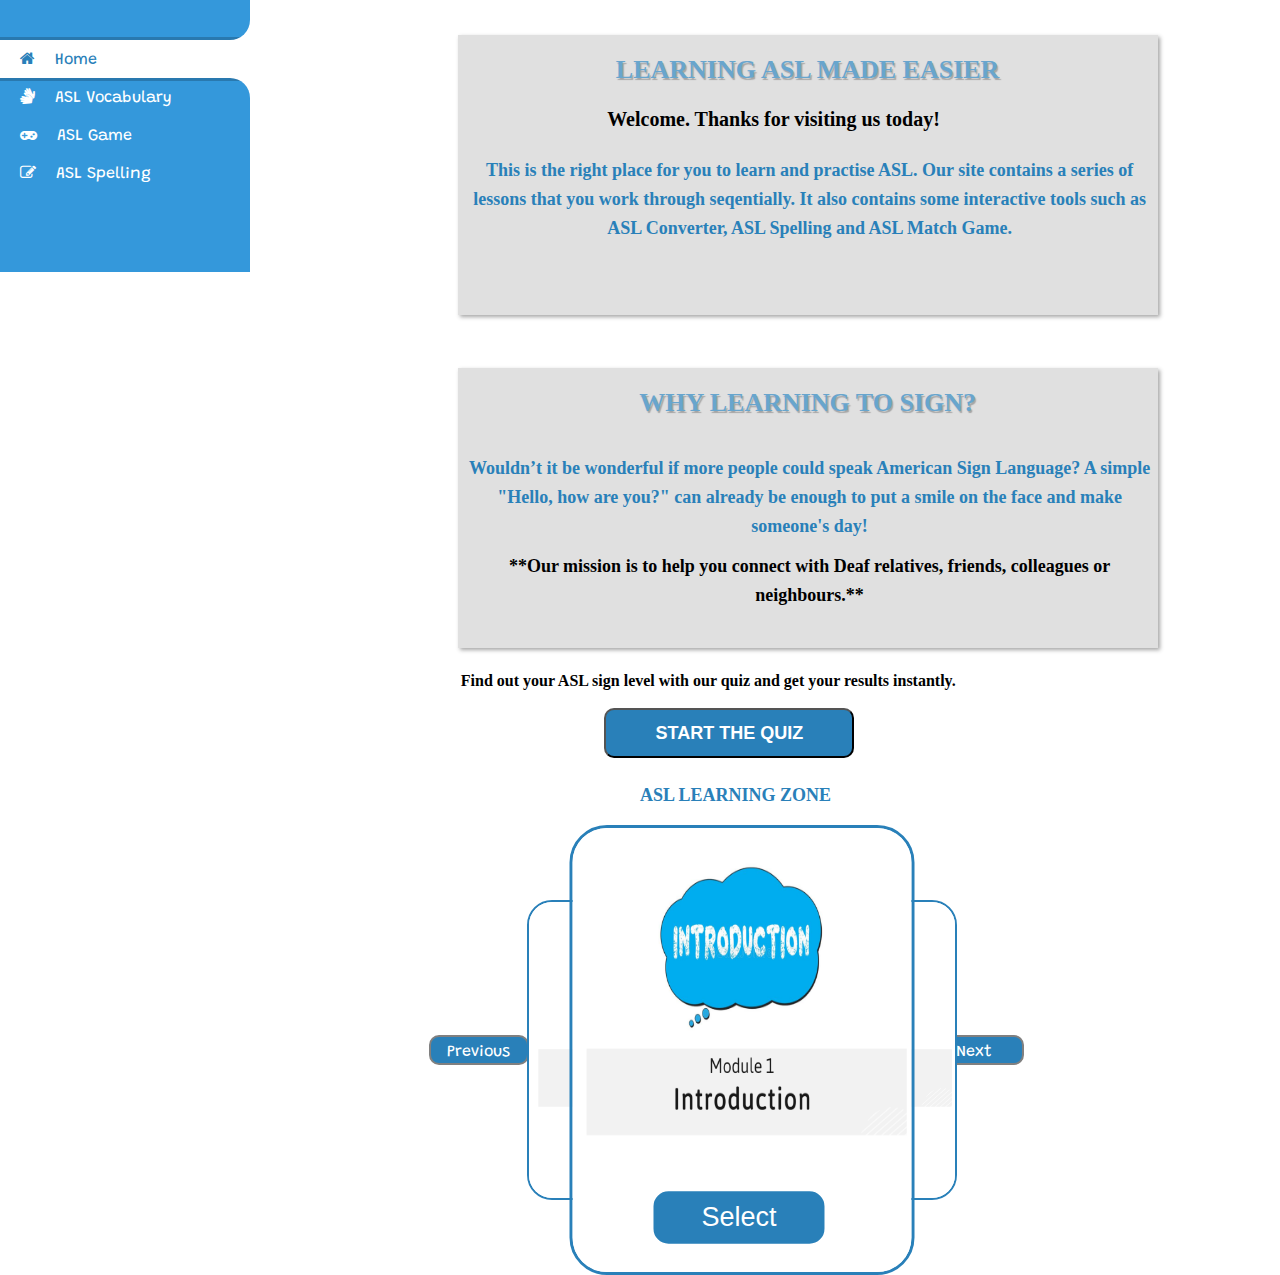
<file: index.html>
<!doctype html>
<html lang="en">
  <head>
    <!-- Required meta tags -->
    <meta charset="utf-8">
    <meta name="viewport" content="width=device-width, initial-scale=1">
    <link rel="stylesheet" href="https://cdnjs.cloudflare.com/ajax/libs/font-awesome/4.7.0/css/font-awesome.min.css">
    <link rel="stylesheet" type="text/css" href="css/index.css">
    <title>Homepage</title>
  </head>
  <body>
    <div class="container">
        <nav class="side-nav">
          <ul class="nav-menu">
            <li class="nav-item active"><a  href="#"><i class="fa fa-home"></i><span class="menu-text">Home</span></a></li>
            <li class="nav-item"><a href="vocabulary.html"><i class="fa fa-sign-language"></i><span class="menu-text">ASL Vocabulary</span></a></li>
            <li class="nav-item "><a href="aslgame.html"><i class="fa fa-gamepad"></i><span class="menu-text">ASL Game</span></a></li>
            <li class="nav-item"><a href="aslspelling.html"><i class="fa fa-edit"></i></i><span class="menu-text">ASL Spelling</span></a></li>
          </ul>
        </nav>
        <div id="gameHeader">
          <div id="title">
            LEARNING ASL MADE EASIER
          </div>
          <div id="title1">
           Welcome. Thanks for visiting us today!
          </div>
          <div id="title2">
            This is the right place for you to learn and practise ASL. 
Our site contains a series of lessons that you work through seqentially. 
It also contains some interactive tools such as ASL Converter, ASL Spelling and ASL Match Game.

           </div>
        </div>
        <div id="gameHeader1">
          <div id="title">
            WHY LEARNING TO SIGN?
          </div>
          <div id="title4">
Wouldn’t it be wonderful if more people could speak American Sign Language? A simple "Hello, how are you?" can already be enough to put a smile on the face and make someone's day!
           </div>
           <div id="title5">
           **Our mission is to help you connect with Deaf relatives, friends, colleagues or neighbours.**
          </div>
        </div>
        <div id="title8">
         Find out your ASL sign level with our quiz and get your results instantly.
         <button  id="initial-asses" onclick="location.href='initial-assesment.html'">START THE QUIZ</button>
        </div>
      </div>
      <div id="title6">
        ASL LEARNING ZONE
      </div>
      <div class="container1">
        <img  src="images/introduction.png" alt="" class="c1"> <button class="c1" id="link" onclick="location.href='practice-asl.html'">Select</button>
        <img  src="images/everyday.png" alt="" class="c2"><button class="c2" id="link1"onclick="location.href='vocabulary.html'">Select</button>
        <img  src="images/youandme.png" alt="" class="c3"><button class="c3" id="link1" onclick="location.href='aslgame.html'">Select</button>
      </div>
      <div class="prev">Previous</div>
      <div class="next">Next</div>
      <script
  src="https://code.jquery.com/jquery-3.6.0.min.js"
  integrity="sha256-/xUj+3OJU5yExlq6GSYGSHk7tPXikynS7ogEvDej/m4="
  crossorigin="anonymous"></script>
    <script type="text/javascript" src="js/index.js"></script>

  </body>
</html>
</file>
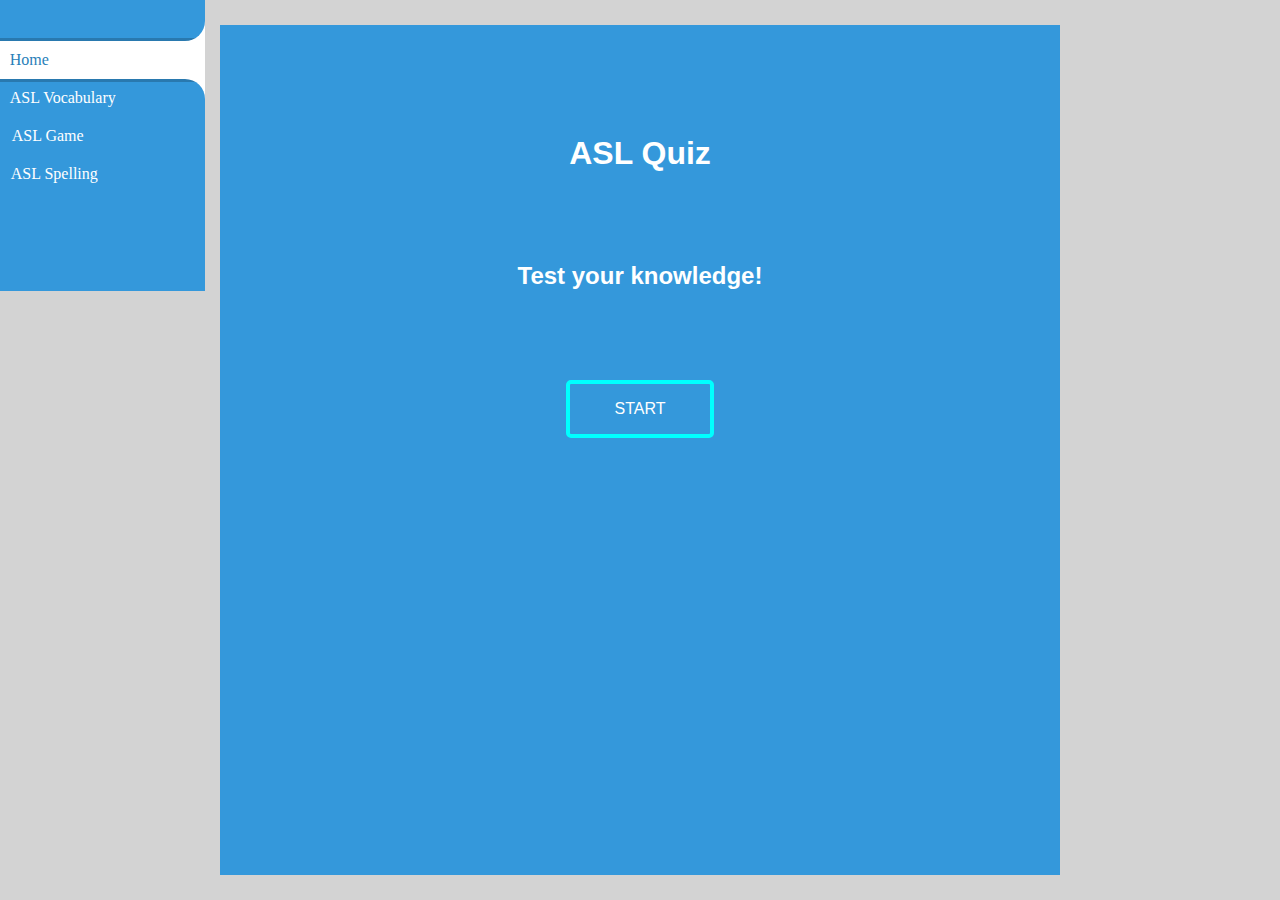
<file: final-assesment.html>
<!DOCTYPE html>
<html>

<head>
    <link rel="stylesheet" href="https://cdnjs.cloudflare.com/ajax/libs/font-awesome/4.7.0/css/font-awesome.min.css">
    <link rel="stylesheet" href="css/final-assesment.css">
    <title>Final Assesment</title>
</head>

<body>
   
    <div class="fullpage black-bg centered">
        <nav class="side-nav">
            <ul class="nav-menu">
              <li class="nav-item active"><a  href="#"><i class="fa fa-home"></i><span class="menu-text">Home</span></a></li>
              <li class="nav-item"><a href="vocabulary.html"><i class="fa fa-sign-language"></i><span class="menu-text">ASL Vocabulary</span></a></li>
              <li class="nav-item "><a href="aslgame.html"><i class="fa fa-gamepad"></i><span class="menu-text">ASL Game</span></a></li>
              <li class="nav-item"><a href="aslspelling.html"><i class="fa fa-edit"></i></i><span class="menu-text">ASL Spelling</span></a></li>
            </ul>
          </nav>
        <div class="container start">
            <h1 id="questionaire-title">ASL Quiz</h1>
            <h2 id="questionaire-title">Test your knowledge!</h2>
            <div class="centered">
                <div class="button" onclick="showPage(2); setupQuestion();">
                    <p>START</p>
                </div>
            </div>
        </div>
        <div class="container hidden">
            <h1 class="centered" id="level-type"></h1>
            <h2 class="centered" id="currentLevel"></h2>
            <div class="wrapper">
                <div class="progress-bar">
                  <div class="progress" style="width:1%; background-position:1%;"></div>
                </div>
              </div>
            <p id="level-part-1"></p>
            <p id="level-part-2"></p>
            <p id="level-recommended"></p>
            
              <br>
            <br>
            <div class="centered">
                <div class="button" onclick="reloadPage(); setupQuestion();">
                    <p>RETRY</p>
                </div>
            </div>
        </div>
        <div class="container hidden">
            <div id="progress-bar">
                <div id="progress">1/5</div>
            </div>
            <h2 id="question"></h2>
            <div class="option" id="option0" onclick="select(this)">
                <input type="radio" name="answer" value="0" onchange="next()">
                <div class="content centered">
                </div>
                <br>
            </div>
            <div class="option" id="option1" onclick="select(this)">
                <input type="radio" name="answer" value="1" onchange="next()">
                <div class="content centered">
                </div>
                <br>
            </div>
            <div class="option" id="option2" onclick="select(this)">
                <input type="radio" name="answer" value="2" onchange="next()">
                <div class="content centered">
                </div>
                <br>
            </div>
            <div class="option" id="option3" onclick="select(this)">
                <input type="radio" name="answer" value="3" onchange="next()">
                <div class="content centered">
                </div>
                <br>
            </div>
        </div>
    </div>
    <script src="https://code.jquery.com/jquery-3.6.0.min.js"></script>
    <script src="js/final-assesment.js"></script>
</body>

</html>
</file>
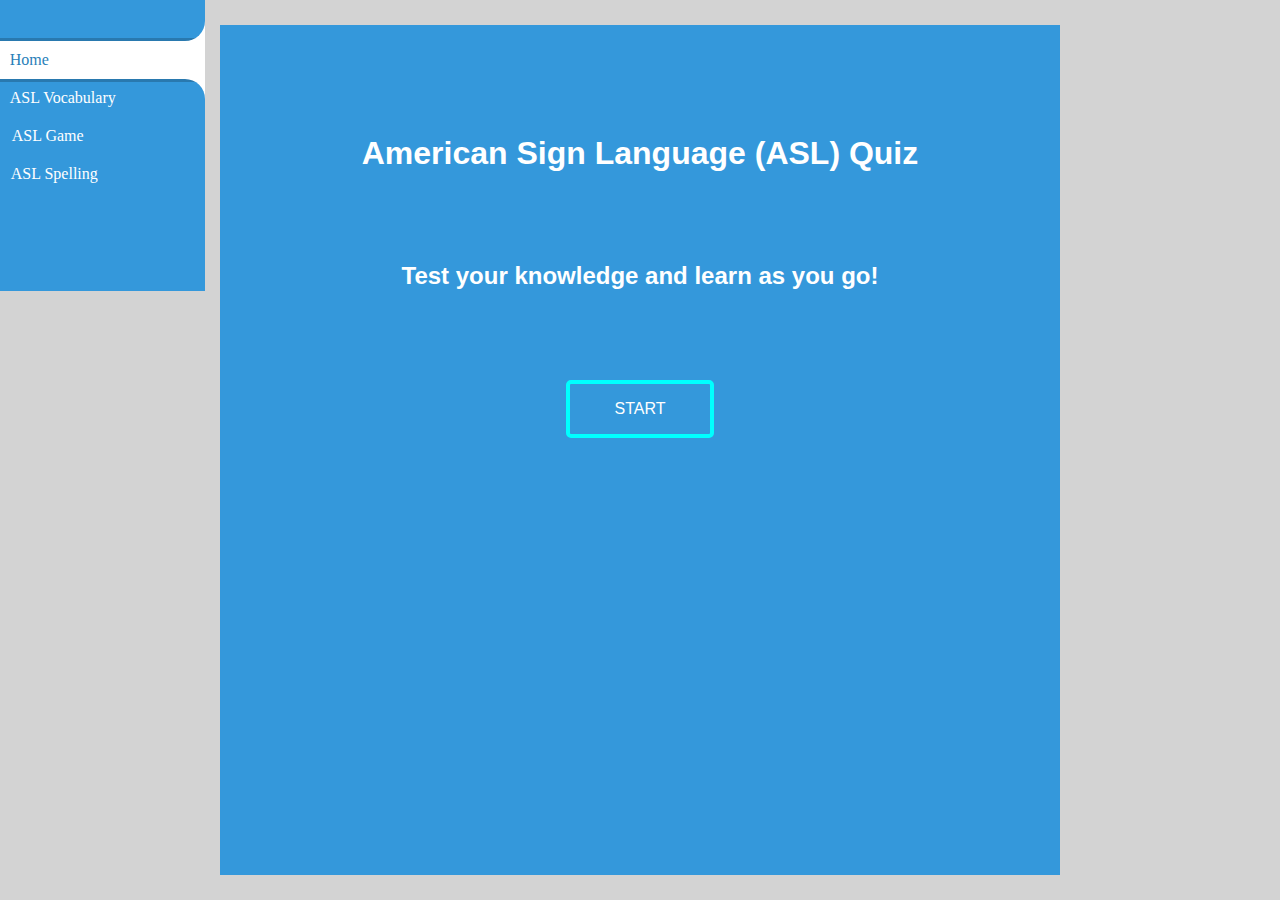
<file: initial-assesment.html>
<!DOCTYPE html>
<html>

<head>
    <link rel="stylesheet" href="https://cdnjs.cloudflare.com/ajax/libs/font-awesome/4.7.0/css/font-awesome.min.css">
    <link rel="stylesheet" href="css/initial-assesment.css">
    <title>Initial Assesment</title>
</head>

<body>
   
    <div class="fullpage black-bg centered">
        <nav class="side-nav">
            <ul class="nav-menu">
              <li class="nav-item active"><a  href="#"><i class="fa fa-home"></i><span class="menu-text">Home</span></a></li>
              <li class="nav-item"><a href="vocabulary.html"><i class="fa fa-sign-language"></i><span class="menu-text">ASL Vocabulary</span></a></li>
              <li class="nav-item "><a href="aslgame.html"><i class="fa fa-gamepad"></i><span class="menu-text">ASL Game</span></a></li>
              <li class="nav-item"><a href="aslspelling.html"><i class="fa fa-edit"></i></i><span class="menu-text">ASL Spelling</span></a></li>
            </ul>
          </nav>
        <div class="container start">
            <h1 id="questionaire-title">American Sign Language (ASL) Quiz</h1>
            <h2 id="questionaire-title">Test your knowledge and learn as you go!</h2>
            <div class="centered">
                <div class="button" onclick="showPage(2); setupQuestion();">
                    <p>START</p>
                </div>
            </div>
        </div>
        <div class="container hidden">
            <h1 class="centered" id="level-type"></h1>
            <h2 class="centered" id="currentLevel"></h2>
            <div class="wrapper">
                <div class="progress-bar">
                  <div class="progress" style="width:1%; background-position:1%;"></div>
                </div>
              </div>
            <p id="level-part-1"></p>
            <p id="level-part-2"></p>
            <p id="level-recommended"></p>
            
              <br>
            <br>
            <div class="centered">
                <div class="button" onclick="reloadPage(); setupQuestion();">
                    <p>RETRY</p>
                </div>
            </div>
        </div>
        <div class="container hidden">
            <div id="progress-bar">
                <div id="progress">1/5</div>
            </div>
            <h2 id="question"></h2>
            <div class="option" id="option0" onclick="select(this)">
                <input type="radio" name="answer" value="0" onchange="next()">
                <div class="content centered">
                </div>
                <br>
            </div>
            <div class="option" id="option1" onclick="select(this)">
                <input type="radio" name="answer" value="1" onchange="next()">
                <div class="content centered">
                </div>
                <br>
            </div>
            <div class="option" id="option2" onclick="select(this)">
                <input type="radio" name="answer" value="2" onchange="next()">
                <div class="content centered">
                </div>
                <br>
            </div>
            <div class="option" id="option3" onclick="select(this)">
                <input type="radio" name="answer" value="3" onchange="next()">
                <div class="content centered">
                </div>
                <br>
            </div>
        </div>
    </div>
    <script src="https://code.jquery.com/jquery-3.6.0.min.js"></script>
    <script src="js/initial-assesment.js"></script>
</body>

</html>
</file>
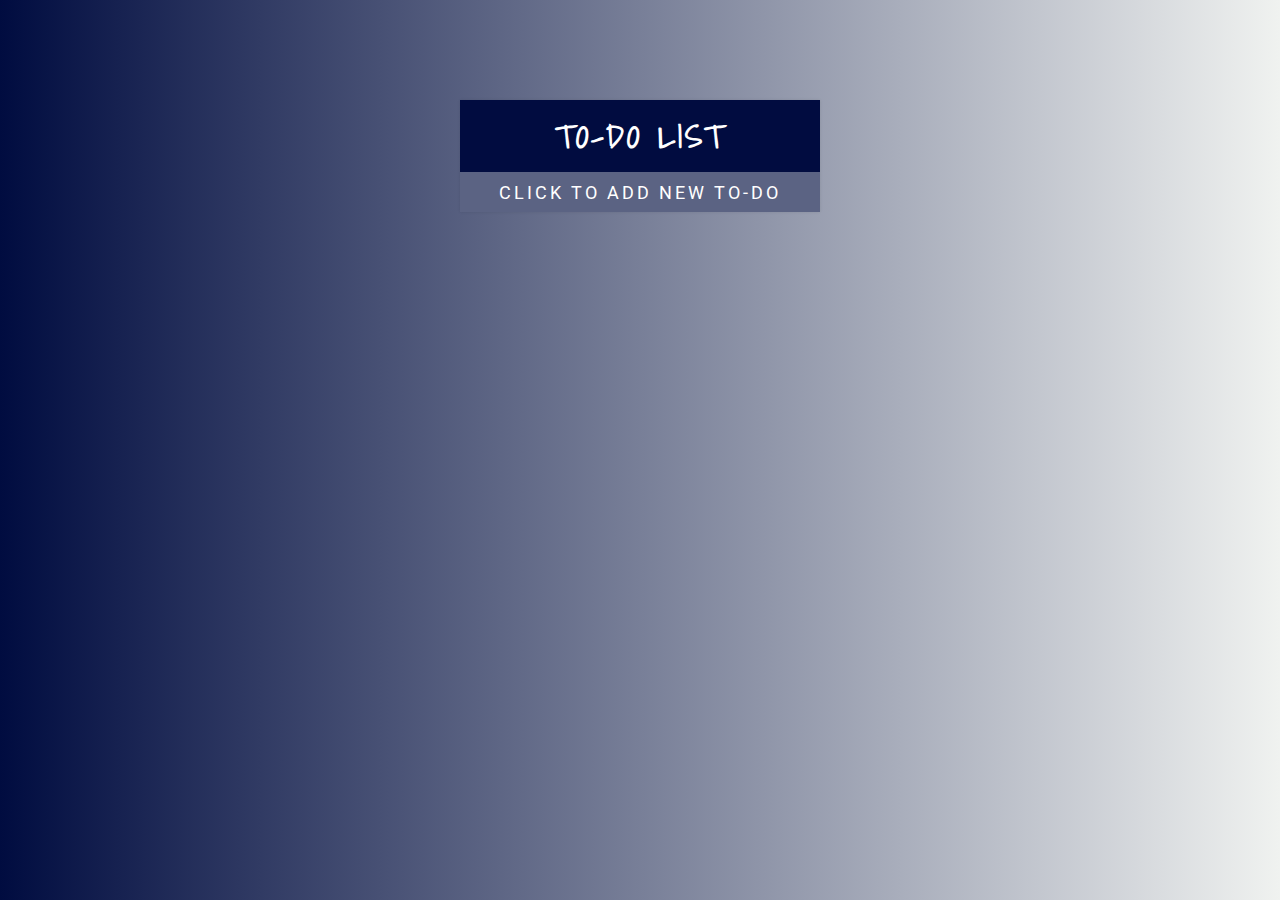
<file: todolist.html>
<html lang="en">

<head>

  	<meta charset="utf-8">
	<title>To-Do List</title>
	<meta name="viewport" content="width=device-width, initial-scale=1">
  	<meta name="description" content="">
	<meta name="author" content="">
	<link href="https://fonts.googleapis.com/css?family=Roboto:400,500,700|Shadows+Into+Light:400,500,700,900" rel="stylesheet">
	<link rel="stylesheet" href="https://use.fontawesome.com/releases/v5.7.2/css/all.css" integrity="sha384-fnmOCqbTlWIlj8LyTjo7mOUStjsKC4pOpQbqyi7RrhN7udi9RwhKkMHpvLbHG9Sr" crossorigin="anonymous">
	<link rel="stylesheet" type="text/css" href="css/to-do-app.css">
    <script src="https://code.jquery.com/jquery-3.6.0.min.js" integrity="sha256-/xUj+3OJU5yExlq6GSYGSHk7tPXikynS7ogEvDej/m4=" crossorigin="anonymous"></script>

</head>
<body>

	<div id="container">
		<h1 style="text-align: center"><i class="far fa-edit"></i> To-Do List</h1>
		<input type="Text" placeholder="CLICK TO ADD NEW TO-DO" style="text-align: center" onfocus="this.placeholder = ''" onblur="this.placeholder = 'ADD A NEW TO-DO'">
		
		<ul>
			
		</ul>	
	</div>


	
<script type="text/javascript" src="js/to-do-app.js"></script>
</body>
</html>
</file>
<file: css/index.css>
@import url("https://fonts.googleapis.com/css2?family=Grandstander&display=swap");
body {
  font-family: "Grandstander", cursive;
}
* {
  margin: 0;
  padding: 0;
  box-sizing: border-box;
}
.container {
  height: 100vh;
}
.side-nav,
.nav-menu {
  height: 55%;
}
.side-nav .nav-menu {
  list-style: none;
  padding: 40px 0;
  width: 250px;
  background-color: #3498db;
}
.side-nav .nav-item {
  position: relative;
  padding: 10px 20px;
}
.nav-item.active {
  background-color: #fff;
  box-shadow: 0px -3px rgba(0, 0, 0, 0.2), 0px 3px rgba(0, 0, 0, 0.2);
}
.nav-item.active a {
  color: #2980b9;
}
.nav-item a {
  text-decoration: none;
  color: #fff;
}
.menu-text {
  padding: 0 20px;
}
.side-nav .nav-item.active::before {
  content: "";
  position: absolute;
  background-color: transparent;
  bottom: 100%;
  right: 0;
  height: 150%;
  width: 20px;
  border-bottom-right-radius: 25px;
  box-shadow: 0 20px 0 0 #fff;
}
.side-nav .nav-item.active::after {
  content: "";
  position: absolute;
  background-color: transparent;
  top: 100%;
  right: 0;
  height: 150%;
  width: 20px;
  border-top-right-radius: 25px;
  box-shadow: 0 -20px 0 0 #fff;
}

div#gameHeader {
  position:absolute;
  top: 5%;
  left: 22%;
  width: 880px;
  height: 70px;
  padding: 10px;
  margin: 0px auto;
}
div#gameHeader1 {
  position:absolute;
  top: 42%;
  left: 22%;
  width: 880px;
  height: 70px;
  padding: 10px;
  margin: 0px auto;
}

div#title {
  position: absolute;
  left:20%;
  top: -15%;
  font-family: verdana;
  color: #2980b9;
  text-align: center;
  font-weight: bold;
  background-color: lightgray;
  width: 700px;
  padding: 20px;
  height: 280px;
  font-size: 26px;
  opacity: 0.7;
  box-shadow: 2px 2px 4px gray;
  text-shadow: 1.5px 1.5px 1px gray;
}

div#title1 {
  position: absolute;
  left:37%;
  top: 90%;
  font-family: verdana;
  color: black;
  text-align: center;
  font-weight: bold;
  font-size: 20px;
  
 
}
div#title2 {
  position: absolute;
  margin-top: 20px;
  left:20%;
  top: 130%;
  font-family: verdana;
  color: #2980b9;
  text-align: center;
  font-weight: bold;
  font-size: 18px; 
  line-height:1.6 ;
}

div#title3 {
  position: absolute;
  left:20%;
  top: 80%;
  font-family: verdana;
  color: black;
  text-align: center;
  font-weight: bold;
  font-size: 19px;
 
}
div#title4 {
  position: absolute;
  margin-top: 20px;
  left:20%;
  top: 80%;
  font-family: verdana;
  color: #2980b9;
  text-align: center;
  font-weight: bold;
  font-size: 18px;
  line-height:1.6 ;
 
}
div#title5 {
  position: absolute;
  margin-top: 20px;
  left:20%;
  top: 220%;
  font-family: verdana;
  color:black;
  text-align: center;
  font-weight: bold;
  font-size: 18px;
  line-height:1.6 ;
}
div#title8 {
  position: absolute;
  margin-top: 20px;
  left:36%;
  top: 72%;
  font-family: verdana;
  color:black;
  text-align: center;
  font-weight: bold;
  font-size: 16px;
  line-height:1.6 ;
}
#title6 {
  position: absolute;
  margin-top: 20px;
  left:50%;
  top: 85%;
  font-family: verdana;
  color: #2980b9;
  text-align: center;
  font-weight: bold;
  font-size: 18px; 
}
.container1 {
  position: absolute;
  top:100%;
  left:49%;
}
img{
  height:300px;
  width:230px;
  position: absolute;
  z-index:9;
  border:2px solid #2980b9;
  border-radius: 25px;
  transition:all 500ms ease;
}
#link{
  position: absolute;
  padding: 5px 30px;
  border-radius: 10px;
  z-index:99;
  border:2px solid #2980b9;
  color: #fff;
  margin-top: 300px;
  margin-left: 55px; 
  transition:all 500ms ease;
  outline: none;
}
#link:hover{
  position: absolute;
  padding: 5px 30px;
  border-radius: 10px;
  z-index:99;
  border:2px solid #2980b9;
  margin-top: 300px;
  margin-left: 55px; 
  transition:all 500ms ease;
  outline: none;
  background-color: white;
 color: #2980b9;
}
#link1{
  position: absolute;
  padding: 5px 30px;
  border-radius: 10px;
  margin-top: 300px;
  margin-left: 55px; 
  transition:all 500ms ease;
  outline: none;
  color:white;
  text-align:center;
  background-color: #2980b9;
  font-size: 18px;
}
#link1:hover{
  position: absolute;
  padding: 5px 30px;
  border-radius: 10px;
  z-index:99;
  border:2px solid #2980b9;
  margin-top: 300px;
  margin-left: 55px; 
  transition:all 500ms ease;
  outline: none;
  background-color: white;
 color: #2980b9;
}
.c1{
  transform:translateX(0) scale(1.5);
  z-index:99;
}
.c2{
  transform:translateX(-100px) scale(1);
}
.c3{
  transform:translateX(100px) scale(1);
}
.prev,.next{
  position: absolute;
  color:white;
  border:2px solid gray;
  width:100px;
  height:30px;
  border-radius: 10px;
  line-height:30px;
  text-align:center;
  cursor:pointer;
  top:115%;
  background-color: #2980b9;
}
.next:hover{
  position: absolute;
  color:#2980b9;
  border:2px solid #2980b9;
  width:100px;
  height:30px;
  border-radius: 10px;
  line-height:30px;
  text-align:center;
  cursor:pointer;
  top:115%;
  background-color: white ;
}
.prev:hover{
  position: absolute;
  color:#2980b9;
  border:2px solid #2980b9;
  width:100px;
  height:30px;
  border-radius: 10px;
  line-height:30px;
  text-align:center;
  cursor:pointer;
  top:115%;
  background-color: whitesmoke ;
}
.prev{left:33.5%;}
.next{right:20%}
#link{

  color:white;
  text-align:center;
  background-color: #2980b9;
  font-size: 18px;
}
#initial-asses{
  position: absolute;
  margin-top: 40px;
  font-size: 18px;
  font-weight: bold;
  left: 29%;
  right: 90%;
  width:250px;
  height:50px;
  border-radius: 10px;
  line-height:30px;
  text-align:center;
  background-color: #2980b9;
  color:white;
  
}
#initial-asses:hover{
  position: absolute;
  margin-top: 40px;
  font-size: 18px;
  font-weight: bold;
  left: 29%;
  right: 90%;
  width:250px;
  height:50px;
  border-radius: 10px;
  line-height:30px;
  text-align:center;
  background-color: whitesmoke;
  color:#2980b9;
  border: 2px solid #2980b9 ;
}
</file>
<file: css/final-assesment.css>
body {
    margin: 0;
    background-size: cover;
    background-repeat: no-repeat;
    background-position: center;
}

h2,
#progress-bar #progress,
label,
p,
h1  {
    font-family: 'arial';
    color: white;
}
h3  {
    font-family: 'arial';
    color: white;
}

.fullpage {
    height: 100vh;
    width: 100vw;
}

.black-bg {
    background-color: lightgray;
}

.centered {
    display: flex;
    justify-content: center;
    align-items: center;
}


.container {
    height: 90vh;
    width: 65vw;
    max-width: 800px;
    padding: 20px;
    background-color: #3498db;;
}

#questionaire-title {
    margin-top:10vh;
    margin-bottom: 10vh;
    text-align: center;
}

.hidden {
    display: none;
}

.button {
    cursor: pointer;
    padding: 0px 20px;
    border: 4px solid cyan;
    border-radius: 5px;
    text-align: center;
    width: 100px;
}

.button:hover {
    background-color: rgba(255,255,255,0.1);
}

#progress-bar {
    width: 100%;
    display: flex;
    justify-content: flex-start;
    align-items: center;
    border-bottom: 2px solid rgba(255,255,255,0.1);
}

#progress {
    width: 20%;
    text-align: right;
    border-bottom: 6px solid cyan;
    margin-bottom: -2px;
}

input[type=radio]{
    display:none;
}
.option {
    display: inline-block;
    align-items: center;
    height: 18%;
    margin-top: 50px;
    margin-bottom: 50px;
    margin-left: 32px;
}

.content {
    margin-left: 10px;
    height: 100%;
}

.content img {
    max-height: 150%;
}
.content img:hover {
    max-height: 140%;
    border: 6px solid cyan
}
.wrapper{
    width: 50%;
    margin: 30px auto;
}
  
  
.progress-bar{
    height: 30px;
    margin: 30px auto;
    background: #d3d3d3;
    padding: 2px;
    border-radius: 4px;
    border: 1px solid #bbb;
}
  

.progress{
  /* transition: width 200ms ease-in */
  height: 100%;
  border-radius: 3px;
  background-size: 12000px 1px;
  background-image: url('http://monosnap.com/image/mp0hB7ZLP9c0967wBx6p4pDjujqzhP.png');
}

.side-nav,
.nav-menu {
  height: 20%;
}
.side-nav .nav-menu {
  position: absolute;  
  list-style: none;
  padding: 70px 0;
  width: 250px;
  background-color: #3498db;
  top: -5%;
  right: 84%;
}
.side-nav .nav-item {
  position: relative;
  padding: 10px 20px;
}
.nav-item.active {
  background-color: #fff;
  box-shadow: 0px -3px rgba(0, 0, 0, 0.2), 0px 3px rgba(0, 0, 0, 0.2);
}
.nav-item.active a {
  color: #2980b9;
}
.nav-item a {
  text-decoration: none;
  color: #fff;
}
.menu-text {
  padding: 0 20px;
}
.side-nav .nav-item.active::before {
  content: "";
  position: absolute;
  background-color: transparent;
  bottom: 100%;
  right: 0;
  height: 150%;
  width: 20px;
  border-bottom-right-radius: 25px;
  box-shadow: 0 20px 0 0 #fff;
}
.side-nav .nav-item.active::after {
  content: "";
  position: absolute;
  background-color: transparent;
  top: 100%;
  right: 0;
  height: 150%;
  width: 20px;
  border-top-right-radius: 25px;
  box-shadow: 0 -20px 0 0 #fff;
}
</file>
<file: css/initial-assesment.css>
body {
    margin: 0;
    background-size: cover;
    background-repeat: no-repeat;
    background-position: center;
}

h2,
#progress-bar #progress,
label,
p,
h1  {
    font-family: 'arial';
    color: white;
}
h3  {
    font-family: 'arial';
    color: white;
}

.fullpage {
    height: 100vh;
    width: 100vw;
}

.black-bg {
    background-color: lightgray;
}

.centered {
    display: flex;
    justify-content: center;
    align-items: center;
}


.container {
    height: 90vh;
    width: 65vw;
    max-width: 800px;
    padding: 20px;
    background-color: #3498db;;
}

#questionaire-title {
    margin-top:10vh;
    margin-bottom: 10vh;
    text-align: center;
}

.hidden {
    display: none;
}

.button {
    cursor: pointer;
    padding: 0px 20px;
    border: 4px solid cyan;
    border-radius: 5px;
    text-align: center;
    width: 100px;
}

.button:hover {
    background-color: rgba(255,255,255,0.1);
}

#progress-bar {
    width: 100%;
    display: flex;
    justify-content: flex-start;
    align-items: center;
    border-bottom: 2px solid rgba(255,255,255,0.1);
}

#progress {
    width: 20%;
    text-align: right;
    border-bottom: 6px solid cyan;
    margin-bottom: -2px;
}

input[type=radio]{
    display:none;
}
.option {
    display: inline-block;
    align-items: center;
    height: 18%;
    margin-top: 50px;
    margin-bottom: 50px;
    margin-left: 32px;
}

.content {
    margin-left: 10px;
    height: 100%;
}

.content img {
    max-height: 150%;
}
.content img:hover {
    max-height: 140%;
    border: 6px solid cyan
}
.wrapper{
    width: 50%;
    margin: 30px auto;
}
  
  
.progress-bar{
    height: 30px;
    margin: 30px auto;
    background: #d3d3d3;
    padding: 2px;
    border-radius: 4px;
    border: 1px solid #bbb;
}
  

.progress{
  /* transition: width 200ms ease-in */
  height: 100%;
  border-radius: 3px;
  background-size: 12000px 1px;
  background-image: url('http://monosnap.com/image/mp0hB7ZLP9c0967wBx6p4pDjujqzhP.png');
}

.side-nav,
.nav-menu {
  height: 20%;
}
.side-nav .nav-menu {
  position: absolute;  
  list-style: none;
  padding: 70px 0;
  width: 250px;
  background-color: #3498db;
  top: -5%;
  right: 84%;
}
.side-nav .nav-item {
  position: relative;
  padding: 10px 20px;
}
.nav-item.active {
  background-color: #fff;
  box-shadow: 0px -3px rgba(0, 0, 0, 0.2), 0px 3px rgba(0, 0, 0, 0.2);
}
.nav-item.active a {
  color: #2980b9;
}
.nav-item a {
  text-decoration: none;
  color: #fff;
}
.menu-text {
  padding: 0 20px;
}
.side-nav .nav-item.active::before {
  content: "";
  position: absolute;
  background-color: transparent;
  bottom: 100%;
  right: 0;
  height: 150%;
  width: 20px;
  border-bottom-right-radius: 25px;
  box-shadow: 0 20px 0 0 #fff;
}
.side-nav .nav-item.active::after {
  content: "";
  position: absolute;
  background-color: transparent;
  top: 100%;
  right: 0;
  height: 150%;
  width: 20px;
  border-top-right-radius: 25px;
  box-shadow: 0 -20px 0 0 #fff;
}
</file>
<file: css/to-do-app.css>
body {

	font-family: 'Roboto', sans-serif;
	text-transform: uppercase;
	background: #F0F2F0;  /* fallback for old browsers */
	background: -webkit-linear-gradient(to right, #000C40, #F0F2F0);  /* Chrome 10-25, Safari 5.1-6 */
	background: linear-gradient(to right, #000C40, #F0F2F0); /* W3C, IE 10+/ Edge, Firefox 16+, Chrome 26+, Opera 12+, Safari 7+ */
}

h1 {
	background: #010C40;
	padding: 10px 20px;
	font-family: 'Shadows Into Light', cursive;
	font-weight: 900;
	margin:0;
	letter-spacing: 2.5px;
	color:#fff;
}

ul {
	list-style: none;
	margin: 0;
	padding: 0;
}

li {
	background: #fff;
	min-height: 40px;
	line-height: 40px;
	font-family: 'Shadows Into Light', cursive;
	font-weight: 700;
	letter-spacing: 2px;
}

li:hover span {
	width:40px;
	transition: 0.2s linear;
	opacity: 1;
}

li:nth-child(2n) {
	background: #d4d4d4;
}

input {
	background: #5B6383;
	width: 100%;
	height: 40px;
	box-sizing: border-box;
	font-family: 'Shadows Into Light', cursive;
	font-size: 18px;
	color:#fff;
	letter-spacing: 3px;
	border:3px solid rgba(0,0,0,0);
}

::placeholder {
 	font-family: 'Roboto', sans-serif;
  	color:#fff;
}

span {
	color:white;
	background:red;
	margin-right:20px;
	height:40px;
	text-align: center;
	display: inline-block;
	width:0px;
	opacity:0;
}

#container {
	box-shadow: 0 0 3px rgba(0,0,0,0.1);
	width: 360px;
	margin: 100px auto;
	background: #d4d4d4;
}

.completed {
	color: gray;
	text-decoration: line-through;
}
</file>
